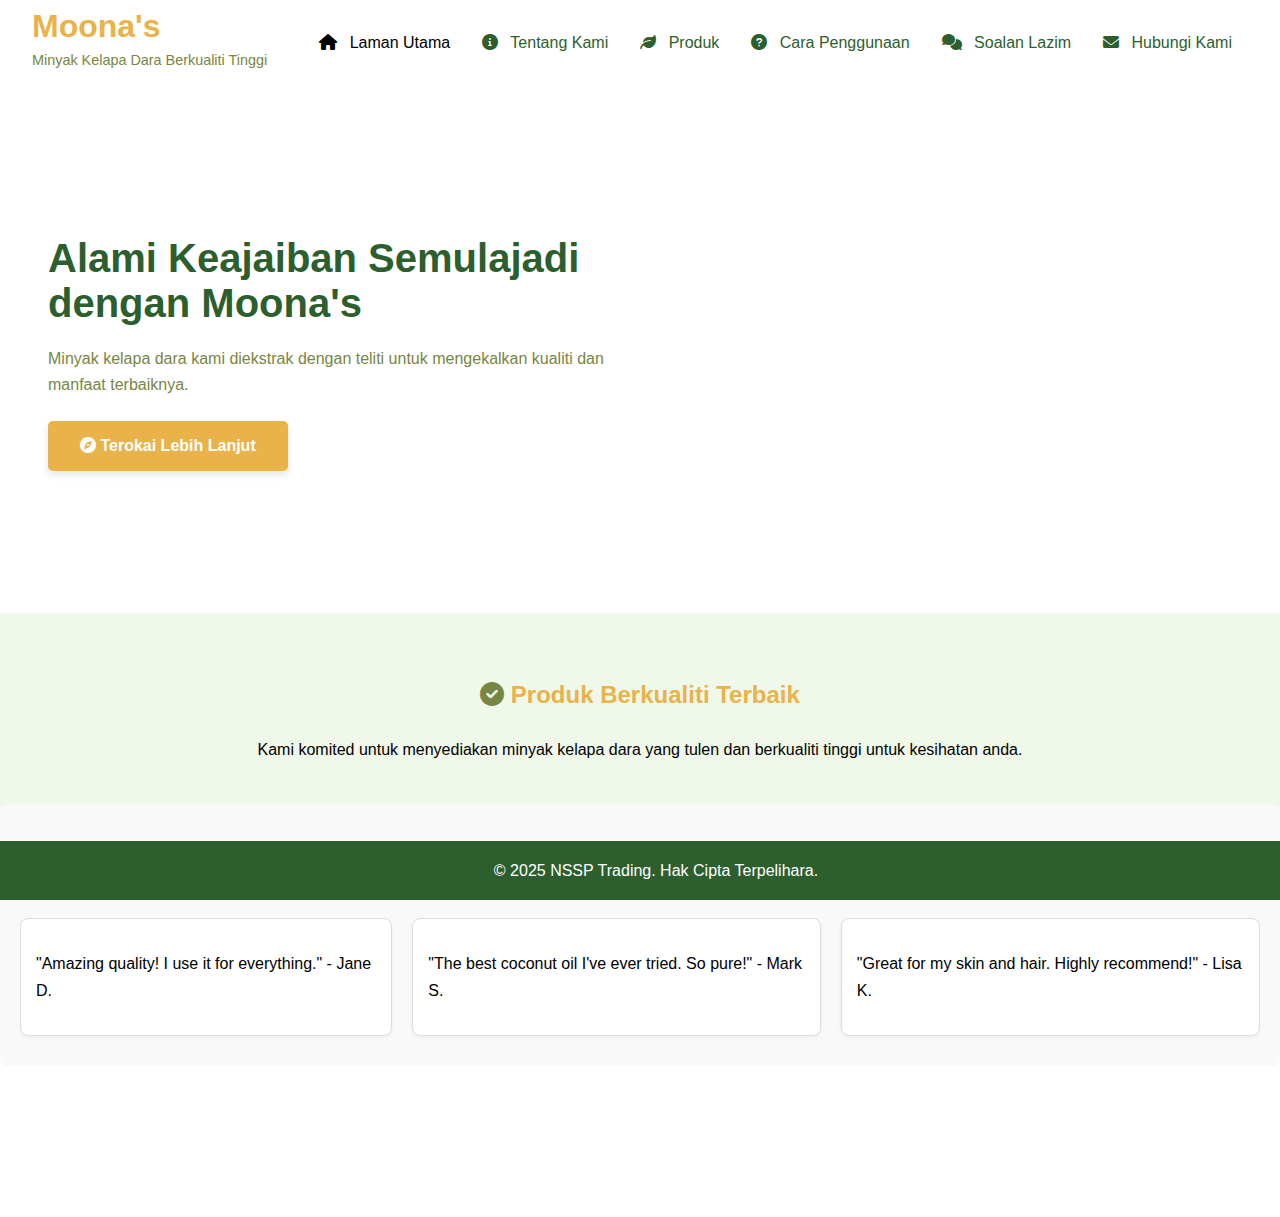
<file: index.html>
<!DOCTYPE html>
<html lang="ms">
<head>
    <meta charset="UTF-8">
    <meta name="viewport" content="width=device-width, initial-scale=1.0">
    <title>Moona's Minyak Kelapa Dara</title>
    <link rel="stylesheet" href="style.css">
    <link rel="stylesheet" href="https://cdnjs.cloudflare.com/ajax/libs/font-awesome/6.0.0/css/all.min.css">
</head>
<body>
    <header>
        <div class="logo">
            <h1>Moona's</h1>
            <p class="tagline">Minyak Kelapa Dara Berkualiti Tinggi</p>
        </div>

	<div class="hamburger">
                <div class="line"></div>
                <div class="line"></div>
                <div class="line"></div>
            </div>

        <nav class="main-nav">
            <ul>
                <li><a href="index.html" class="active"><i class="fas fa-home"></i> Laman Utama</a></li>
                <li><a href="tentang-kami.html"><i class="fas fa-info-circle"></i> Tentang Kami</a></li>
                <li><a href="produk.html"><i class="fas fa-leaf"></i> Produk</a></li>
                <li><a href="cara-penggunaan.html"><i class="fas fa-question-circle"></i> Cara Penggunaan</a></li>
		<li><a href="faqs.html"><i class="fa-solid fa-comments"></i> Soalan Lazim</a></li>
                <li><a href="hubungi-kami.html"><i class="fas fa-envelope"></i> Hubungi Kami</a></li>
            </ul>
        </nav>
    </header>

    <main class="hero">
        <section class="hero-content">
            <h1>Alami Keajaiban Semulajadi dengan Moona's</h1>
            <p class="description">Minyak kelapa dara kami diekstrak dengan teliti untuk mengekalkan kualiti dan manfaat terbaiknya.</p>
	
            <a href="produk.html" target="_blank" class="cta-button">
                <i class="fas fa-compass"></i> Terokai Lebih Lanjut</a>
        </section>

        <div class="hero-video">
        <iframe src="https://www.canva.com/design/DAGmRbicNks/-Z9rri15BZywzVUgdfknwg/watch?embed" width="253" height="450" frameborder="0"
    allowfullscreen allow="autoplay"></iframe>
     </div>
   <div>
</main>

    <section class="quality">
        <h2><i class="fas fa-check-circle" style="color: #788643;"></i> Produk Berkualiti Terbaik</h2>
        <p>Kami komited untuk menyediakan minyak kelapa dara yang tulen dan berkualiti tinggi untuk kesihatan anda.</p>
    </section>

    <section id="testimonials-home">
        <h2>Apa Kata Pengguna Kami</h2>
        <div class="testimonial-carousel">
            <div class="testimonial">
                <p>"Amazing quality! I use it for everything." - Jane D.</p>
            </div>
            <div class="testimonial">
                <p>"The best coconut oil I've ever tried. So pure!" - Mark S.</p>
            </div>
            <div class="testimonial">
                <p>"Great for my skin and hair. Highly recommend!" - Lisa K.</p>
            </div>
        
    </section>

<a href="#" class="back-to-top"><i class="fas fa-arrow-up"></i></a>

    <footer>
        <p>&copy; 2025 NSSP Trading. Hak Cipta Terpelihara.</p>
    </footer>

<script src="script.js"></script>
</body>
</html>
</file>
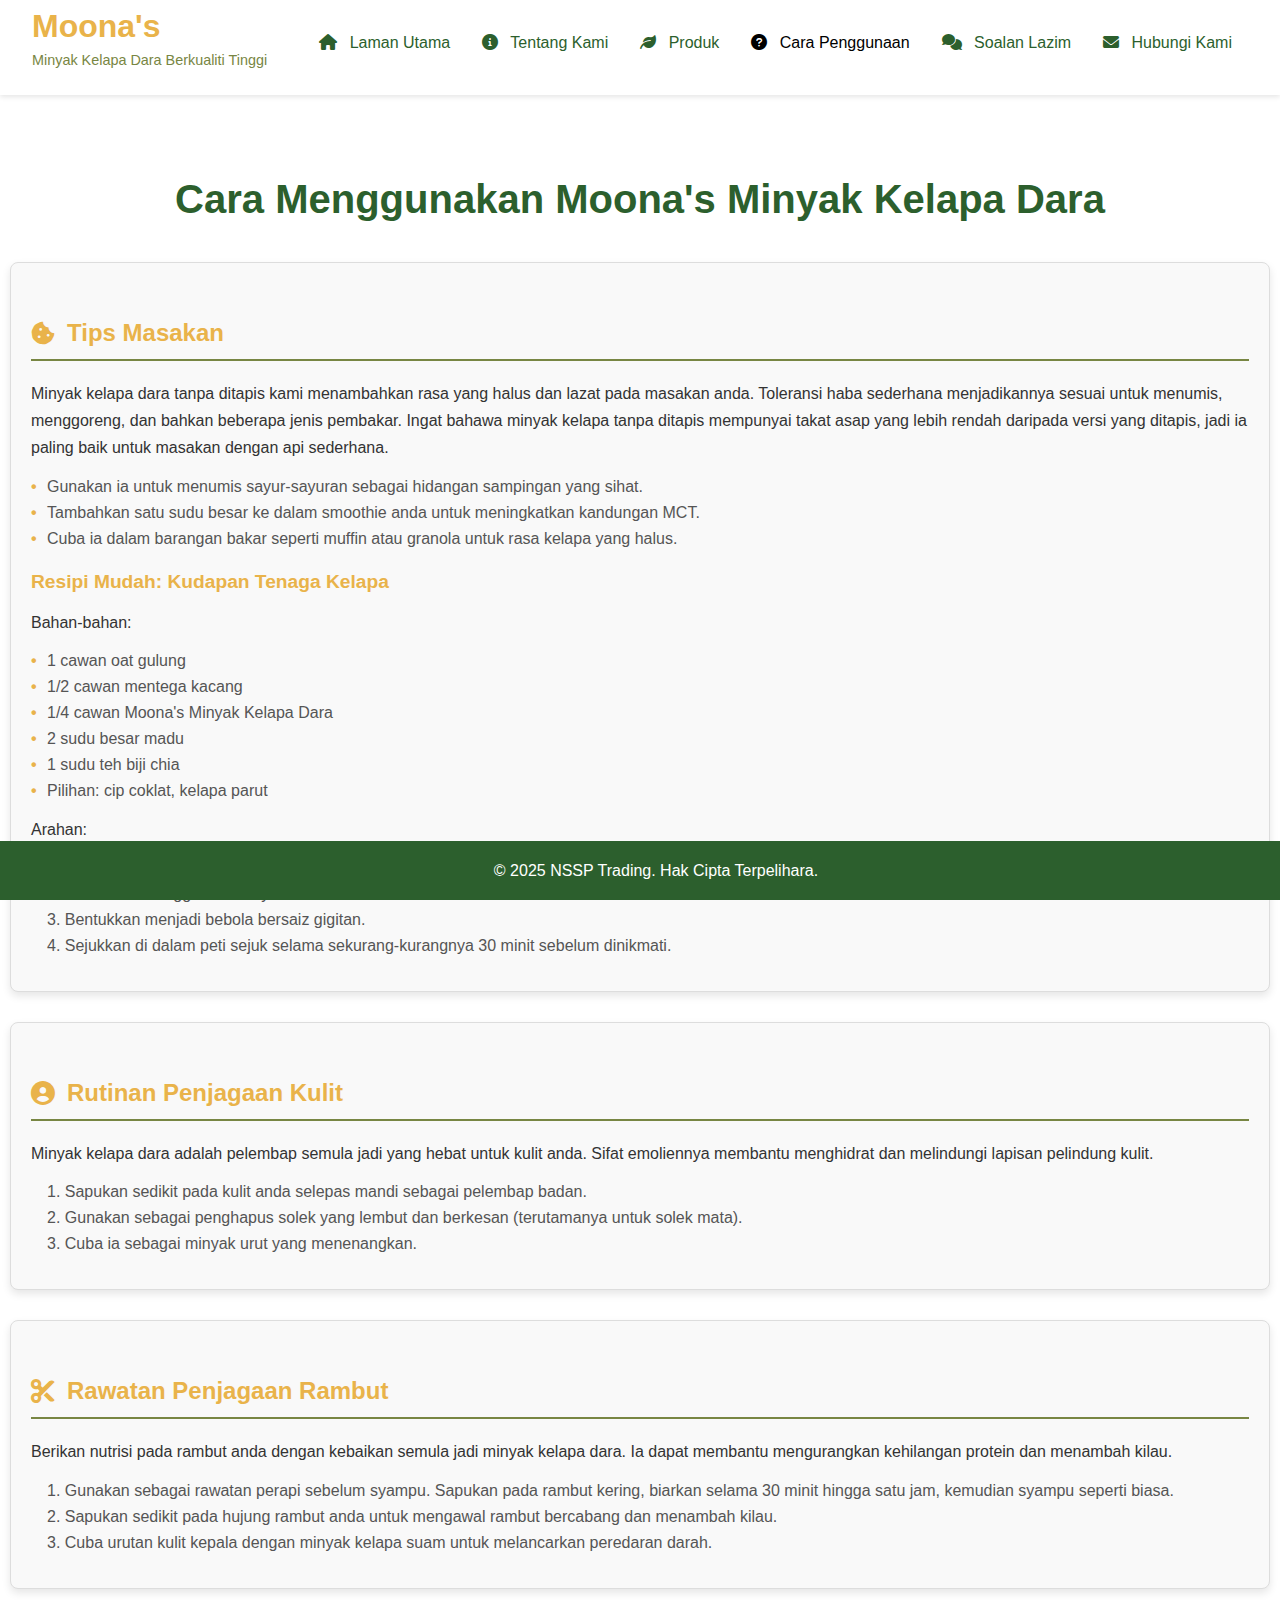
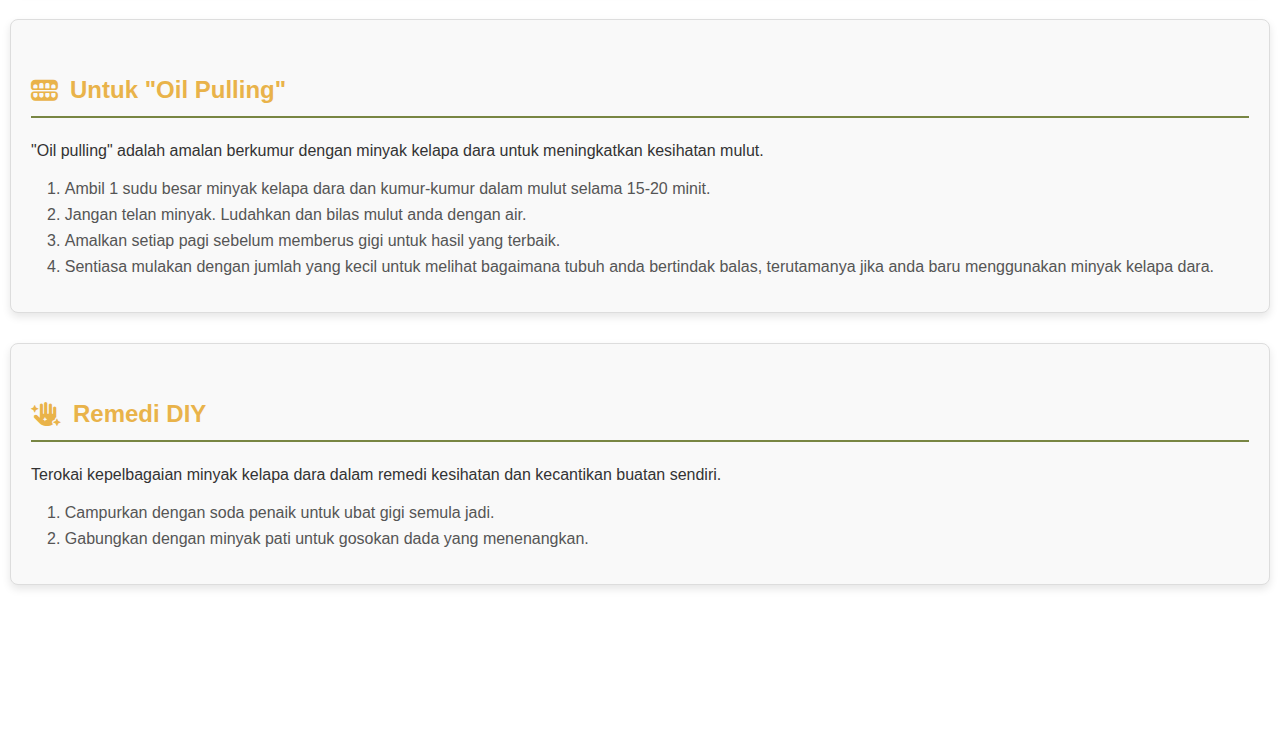
<file: cara-penggunaan.html>
<!DOCTYPE html>
<html lang="ms">
<head>
    <meta charset="UTF-8">
    <meta name="viewport" content="width=device-width, initial-scale=1.0">
    <title>Cara Penggunaan - Moona's Minyak Kelapa Dara</title>
    <link rel="stylesheet" href="style.css">
    <link rel="stylesheet" href="https://cdnjs.cloudflare.com/ajax/libs/font-awesome/6.0.0/css/all.min.css">
</head>
<body>
    <header>
        <div class="logo">
            <h1>Moona's</h1>
            <p class="tagline">Minyak Kelapa Dara Berkualiti Tinggi</p>
        </div>

	<div class="hamburger">
                <div class="line"></div>
                <div class="line"></div>
                <div class="line"></div>
            </div>

        <nav class="main-nav">
            <ul>
                <li><a href="index.html"><i class="fas fa-home"></i> Laman Utama</a></li>
                <li><a href="tentang-kami.html"><i class="fas fa-info-circle"></i> Tentang Kami</a></li>
                <li><a href="produk.html"><i class="fas fa-leaf"></i> Produk</a></li>
                <li><a href="cara-penggunaan.html" class="active"><i class="fas fa-question-circle"></i> Cara Penggunaan</a></li>
		<li><a href="faqs.html"><i class="fa-solid fa-comments"></i> Soalan Lazim</a></li>
                <li><a href="hubungi-kami.html"><i class="fas fa-envelope"></i> Hubungi Kami</a></li>
            </ul>
        </nav>
    </header>

    <main class="content-page usage">
        <section class="usage-id">
	    <h1>Cara Menggunakan Moona's Minyak Kelapa Dara</h1>      
	<div class="usage-section">
	
        <h2><i class="fas fa-cookie-bite"></i> Tips Masakan</h2>
        <p>Minyak kelapa dara tanpa ditapis kami menambahkan rasa yang halus dan lazat pada masakan anda. Toleransi haba sederhana menjadikannya sesuai untuk menumis, menggoreng, dan bahkan beberapa jenis pembakar. Ingat bahawa minyak kelapa tanpa ditapis mempunyai takat asap yang lebih rendah daripada versi yang ditapis, jadi ia paling baik untuk masakan dengan api sederhana.</p>
        <ul>
            <li>Gunakan ia untuk menumis sayur-sayuran sebagai hidangan sampingan yang sihat.</li>
            <li>Tambahkan satu sudu besar ke dalam smoothie anda untuk meningkatkan kandungan MCT.</li>
            <li>Cuba ia dalam barangan bakar seperti muffin atau granola untuk rasa kelapa yang halus.</li>
        </ul>

        <h3>Resipi Mudah: Kudapan Tenaga Kelapa</h3>
        <p>Bahan-bahan:</p>
        <ul>
            <li>1 cawan oat gulung</li>
            <li>1/2 cawan mentega kacang</li>
            <li>1/4 cawan Moona's Minyak Kelapa Dara</li>
            <li>2 sudu besar madu</li>
            <li>1 sudu teh biji chia</li>
            <li>Pilihan: cip coklat, kelapa parut</li>
        </ul>
        <p>Arahan:</p>
        <ol>
            <li>Satukan semua bahan dalam mangkuk.</li>
            <li>Gaul rata sehingga semuanya sebati.</li>
            <li>Bentukkan menjadi bebola bersaiz gigitan.</li>
            <li>Sejukkan di dalam peti sejuk selama sekurang-kurangnya 30 minit sebelum dinikmati.</li>
        </ol>
    </div>

    <div class="usage-section">
        <h2><i class="fas fa-user-circle"></i> Rutinan Penjagaan Kulit</h2>
        <p>Minyak kelapa dara adalah pelembap semula jadi yang hebat untuk kulit anda. Sifat emoliennya membantu menghidrat dan melindungi lapisan pelindung kulit.</p>
        <ol>
            <li>Sapukan sedikit pada kulit anda selepas mandi sebagai pelembap badan.</li>
            <li>Gunakan sebagai penghapus solek yang lembut dan berkesan (terutamanya untuk solek mata).</li>
            <li>Cuba ia sebagai minyak urut yang menenangkan.</li>
        </ol>
    </div>

    <div class="usage-section">
        <h2><i class="fas fa-cut"></i> Rawatan Penjagaan Rambut</h2>
        <p>Berikan nutrisi pada rambut anda dengan kebaikan semula jadi minyak kelapa dara. Ia dapat membantu mengurangkan kehilangan protein dan menambah kilau.</p>
        <ol>
            <li> Gunakan sebagai rawatan perapi sebelum syampu. Sapukan pada rambut kering, biarkan selama 30 minit hingga satu jam, kemudian syampu seperti biasa.</li>
            <li> Sapukan sedikit pada hujung rambut anda untuk mengawal rambut bercabang dan menambah kilau.</li>
            <li> Cuba urutan kulit kepala dengan minyak kelapa suam untuk melancarkan peredaran darah.</li>
        </ol>
    </div>

    <div class="usage-section">
        <h2><i class="fas fa-teeth-open"></i> Untuk "Oil Pulling"</h2>
        <p>"Oil pulling" adalah amalan berkumur dengan minyak kelapa dara untuk meningkatkan kesihatan mulut.</p>
        <ol>
            <li> Ambil 1 sudu besar minyak kelapa dara dan kumur-kumur dalam mulut selama 15-20 minit. </li>
            <li> Jangan telan minyak. Ludahkan dan bilas mulut anda dengan air.</li>
	<li> Amalkan setiap pagi sebelum memberus gigi untuk hasil yang terbaik.</li>
	<li> Sentiasa mulakan dengan jumlah yang kecil untuk melihat bagaimana tubuh anda bertindak balas, terutamanya jika anda baru menggunakan minyak kelapa dara.</li>
        </ol>
    </div>

<div class="usage-section">
        <h2><i class="fas fa-hand-sparkles"></i> Remedi DIY</h2>
        <p>Terokai kepelbagaian minyak kelapa dara dalam remedi kesihatan dan kecantikan buatan sendiri.</p>
        <ol>
            <li> Campurkan dengan soda penaik untuk ubat gigi semula jadi. </li>
            <li> Gabungkan dengan minyak pati untuk gosokan dada yang menenangkan.</li>
        </ol>
    </div>

        </section>
    </main>

<div class="social-sidebar">
        <a href="https://www.facebook.com/share/1BsTptyRfa/" target="_blank" class="social-icon facebook"><i class="fab fa-facebook-f"></i></a>
        <a href="https://www.tiktok.com/@nssp.trading?_t=ZS-8vpQiV3mRr2&_r=1" target="_blank" class="social-icon tiktok"><i class="fab fa-tiktok"></i></a>
        </div>

<a href="#" class="back-to-top"><i class="fas fa-arrow-up"></i></a>

    <footer>
        <p>&copy; 2025 NSSP Trading. Hak Cipta Terpelihara.</p>
    </footer>

<script src="script.js"></script>
</body>
</html>
</file>
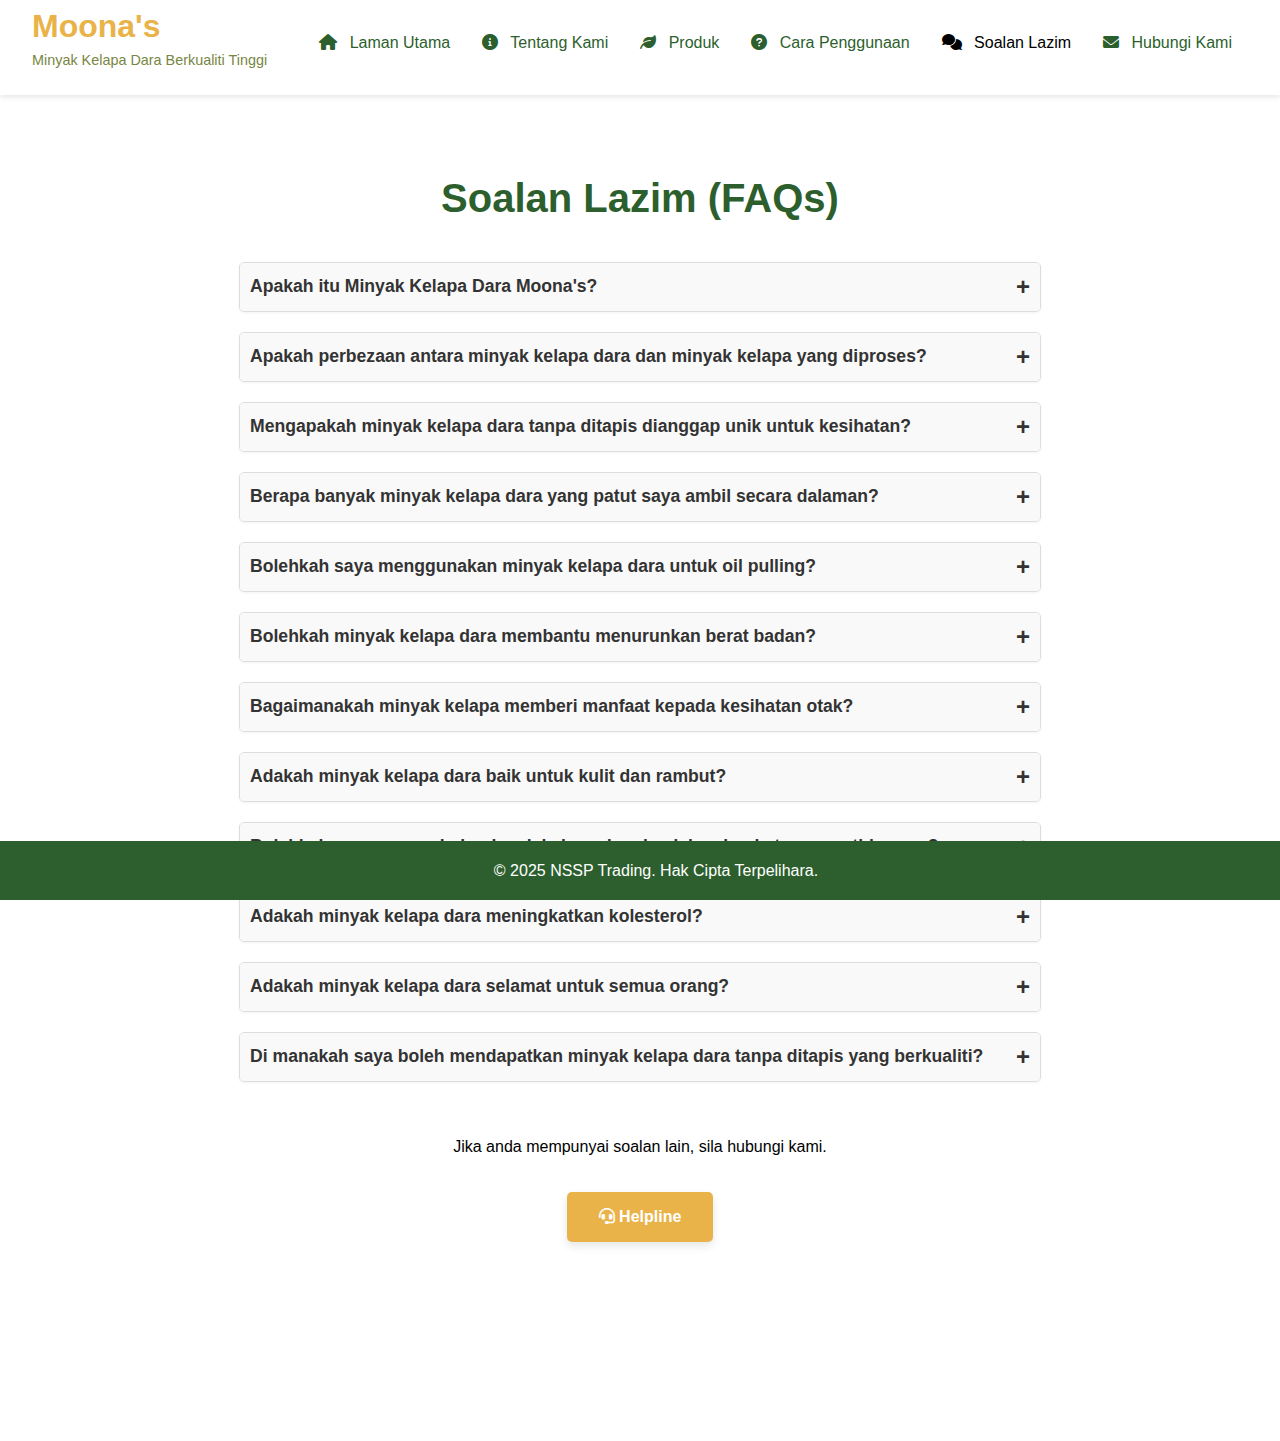
<file: faqs.html>
<!DOCTYPE html>
<html lang="ms">
<head>
    <meta charset="UTF-8">
    <meta name="viewport" content="width=device-width, initial-scale=1.0">
    <title>Soalan Lazim - Moona's Minyak Kelapa Dara</title>
    <link rel="stylesheet" href="style.css">
    <link rel="stylesheet" href="https://cdnjs.cloudflare.com/ajax/libs/font-awesome/6.0.0/css/all.min.css">
</head>
<body>
    <header>
        <div class="logo">
            <h1>Moona's</h1>
            <p class="tagline">Minyak Kelapa Dara Berkualiti Tinggi</p>
        </div>
	
	<div class="hamburger">
                <div class="line"></div>
                <div class="line"></div>
                <div class="line"></div>
            </div>

        <nav class="main-nav">
            <ul>
                <li><a href="index.html"><i class="fas fa-home"></i> Laman Utama</a></li>
                <li><a href="tentang-kami.html"><i class="fas fa-info-circle"></i> Tentang Kami</a></li>
                <li><a href="produk.html"><i class="fas fa-leaf"></i> Produk</a></li>
                <li><a href="cara-penggunaan.html"><i class="fas fa-question-circle"></i> Cara Penggunaan</a></li>
		<li><a href="faqs.html" class="active"><i class="fa-solid fa-comments"></i> Soalan Lazim</a></li>
                <li><a href="hubungi-kami.html"><i class="fas fa-envelope"></i> Hubungi Kami</a></li>
            </ul>
        </nav>
    </header>

    <main class="content-page faqs">
        <section class="faqs-section">
	<div class="faqs-page">
            <h1>Soalan Lazim (FAQs)</h1>
        </div>
            <div class="faq-item">
                <button class="faq-question">Apakah itu Minyak Kelapa Dara Moona's?</button>
                <div class="faq-answer">
                    <p>Minyak Kelapa Dara Moona's adalah minyak kelapa berkualiti tinggi yang diekstrak dari kelapa segar menggunakan kaedah yang teliti untuk mengekalkan manfaat semulajadinya.</p>
                </div>
            </div>

	<div class="faq-item">
            <button class="faq-question">Apakah perbezaan antara minyak kelapa dara dan minyak kelapa yang diproses?</button>
            <div class="faq-answer">
                <p>Minyak kelapa dara diekstrak daripada kelapa segar menggunakan kaedah pemprosesan minimum seperti tekanan sejuk atau kaedah basah, yang mengekalkan aroma semula jadi, rasa, nutrien, dan antioksidan nya. Minyak kelapa yang diproses pula melalui proses yang melibatkan haba, bahan kimia, dan pelunturan, yang menghilangkan beberapa sebatian bermanfaat dan menghasilkan rasa neutral serta takat asap yang lebih tinggi, biasanya digunakan untuk memasak.</p>
            </div>
        </div>

        <div class="faq-item">
            <button class="faq-question">Mengapakah minyak kelapa dara tanpa ditapis dianggap unik untuk kesihatan?</button>
            <div class="faq-answer">
                <p>Keunikannya terletak pada kepekatan tinggi trigliserida rantai sederhana (MCT), terutamanya asid laurik. MCT dimetabolismekan secara berbeza daripada kebanyakan lemak, ditukar dengan cepat menjadi tenaga dan keton. Asid laurik ditukar menjadi monolaurin, yang mempunyai sifat antimikroba yang kuat.</p>
            </div>
        </div>

        <div class="faq-item">
            <button class="faq-question">Berapa banyak minyak kelapa dara yang patut saya ambil secara dalaman?</button>
            <div class="faq-answer">
                <p>Cadangan umum untuk penggunaan dalaman sebagai suplemen adalah 1 hingga 3 sudu besar sehari, dibahagikan kepada beberapa hidangan. Untuk masalah kesihatan tertentu, sesetengah individu mungkin mengambil sehingga 4 hingga 6 sudu besar setiap hari, juga dibahagikan. Sebaiknya mulakan dengan jumlah yang lebih kecil dan tingkatkan secara beransur-ansur.</p>
            </div>
        </div>

        <div class="faq-item">
            <button class="faq-question">Bolehkah saya menggunakan minyak kelapa dara untuk oil pulling?</button>
            <div class="faq-answer">
                <p>Ya, minyak kelapa dara tanpa ditapis sangat disyorkan untuk oil pulling kerana sifat antimikrobialnya. Gunakan kira-kira satu sudu besar dan kumur selama 15-20 minit semasa perut kosong sebelum memberus gigi. Ingat untuk meludahkannya dan jangan menelannya.</p>
            </div>
        </div>

        <div class="faq-item">
            <button class="faq-question">Bolehkah minyak kelapa dara membantu menurunkan berat badan?</button>
            <div class="faq-answer">
                <p>Walaupun bukan penyelesaian ajaib, MCT dalam minyak kelapa dara dapat menyokong pengurusan berat badan dengan ditukar dengan cepat menjadi tenaga dan bukannya disimpan sebagai lemak, yang berpotensi meningkatkan metabolisme dan menambah rasa kenyang. Ia paling berkesan sebagai sebahagian daripada gaya hidup sihat.</p>
            </div>
        </div>

        <div class="faq-item">
            <button class="faq-question">Bagaimanakah minyak kelapa memberi manfaat kepada kesihatan otak?</button>
            <div class="faq-answer">
                <p>MCT dalam minyak kelapa ditukar menjadi keton, yang boleh berfungsi sebagai sumber bahan bakar alternatif untuk otak. Ini sangat relevan untuk keadaan di mana metabolisme glukosa dalam otak mungkin terganggu, seperti yang dibincangkan berkaitan dengan penurunan kognitif berkaitan usia dan gangguan neurodegeneratif.</p>
            </div>
        </div>

	<div class="faq-item">
            <button class="faq-question">Adakah minyak kelapa dara baik untuk kulit dan rambut?</button>
            <div class="faq-answer">
                <p>Ya, ia adalah pelembap semula jadi yang sangat baik yang menembusi kulit dan batang rambut, memberikan penghidratan, menguatkan lapisan pelindung kulit, mengurangkan kehilangan protein pada rambut, dan menawarkan manfaat antimikrobial untuk keadaan kulit dan kesihatan kulit kepala.</p>
            </div>
        </div>

        <div class="faq-item">
            <button class="faq-question">Bolehkah saya menambah minyak kelapa dara ke dalam kopi atau smoothie saya?</button>
            <div class="faq-answer">
                <p>Ya, menambahkannya ke dalam smoothie, kopi atau teh suam (tidak panas), dan sos atau perasa yang tidak dipanaskan adalah cara terbaik untuk mengambil minyak kelapa dara tanpa memasaknya dan mengekalkan sifat-sifat bermanfaatnya.</p>
            </div>
        </div>

        <div class="faq-item">
            <button class="faq-question">Adakah minyak kelapa dara meningkatkan kolesterol?</button>
            <div class="faq-answer">
                <p>Walaupun ia mungkin meningkatkan jumlah kolesterol, ini sering disebabkan oleh peningkatan kolesterol HDL yang bermanfaat. Ia tidak dipercayai menyumbang kepada perubahan LDL kolesterol yang tidak baik atau menggalakkan penyakit jantung seperti lemak lain.</p>
            </div>
        </div>

        <div class="faq-item">
            <button class="faq-question">Adakah minyak kelapa dara selamat untuk semua orang?</button>
            <div class="faq-answer">
                <p>Minyak kelapa dara tanpa ditapis umumnya selamat untuk kebanyakan orang. Walau bagaimanapun, individu dengan keadaan kesihatan atau alahan tertentu harus berunding dengan profesional penjagaan kesihatan sebelum memasukkannya ke dalam rutin mereka, terutamanya dalam jumlah yang lebih besar.</p>
            </div>
        </div>

        <div class="faq-item">
            <button class="faq-question">Di manakah saya boleh mendapatkan minyak kelapa dara tanpa ditapis yang berkualiti?</button>
            <div class="faq-answer">
                <p>Cari produk yang dilabelkan "tanpa ditapis" atau "dara" dan idealnya "tekanan sejuk."</p>
            </div>
        </div>

	<div class="faqs-page">
            <p>Jika anda mempunyai soalan lain, sila hubungi kami.</p>
		<div class="button-container">
		<a href="hubungi-kami.html" class="cta-button"><i class="fas fa-headset"></i> Helpline</a>
		
	</div>

        </section>
    </main>

<a href="#" class="back-to-top"><i class="fas fa-arrow-up"></i></a>

    <footer>
        <p>&copy; 2025 NSSP Trading. Hak Cipta Terpelihara.</p>
    </footer>

<script src="script.js"></script>
</body>
</html>
</file>
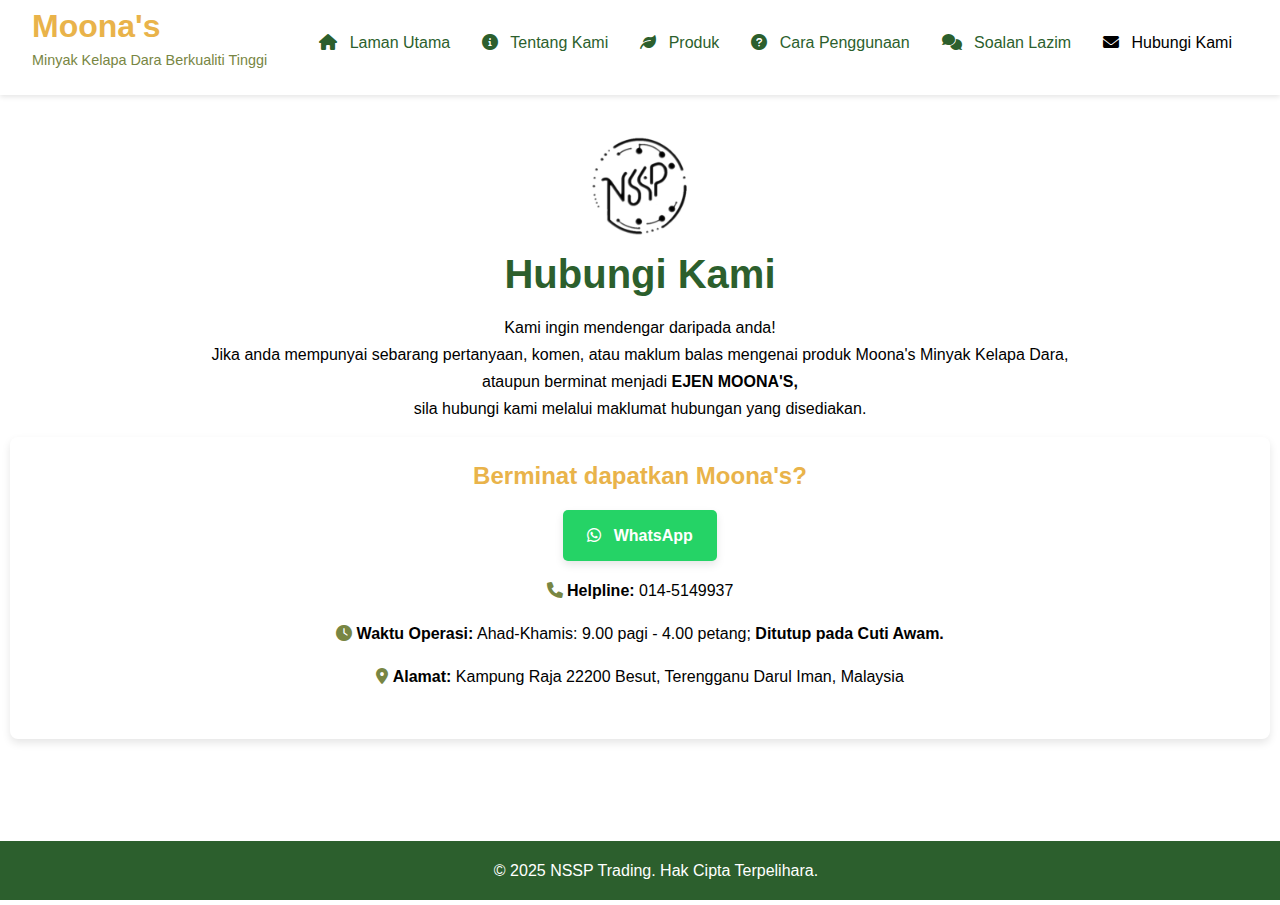
<file: hubungi-kami.html>
<!DOCTYPE html>
<html lang="ms">
<head>
    <meta charset="UTF-8">
    <meta name="viewport" content="width=device-width, initial-scale=1.0">
    <title>Hubungi Kami - Moona's Minyak Kelapa Dara</title>
    <link rel="stylesheet" href="style.css">
    <link rel="stylesheet" href="https://cdnjs.cloudflare.com/ajax/libs/font-awesome/6.0.0/css/all.min.css">
</head>
<body>
    <header>
        <div class="logo">
            <h1>Moona's</h1>
            <p class="tagline">Minyak Kelapa Dara Berkualiti Tinggi</p>
        </div>

	<div class="hamburger">
                <div class="line"></div>
                <div class="line"></div>
                <div class="line"></div>
            </div>

        <nav class="main-nav">
            <ul>
                <li><a href="index.html"><i class="fas fa-home"></i> Laman Utama</a></li>
                <li><a href="tentang-kami.html"><i class="fas fa-info-circle"></i> Tentang Kami</a></li>
                <li><a href="produk.html"><i class="fas fa-leaf"></i> Produk</a></li>
                <li><a href="cara-penggunaan.html"><i class="fas fa-question-circle"></i> Cara Penggunaan</a></li>
		<li><a href="faqs.html"><i class="fa-solid fa-comments"></i> Soalan Lazim</a></li>
                <li><a href="hubungi-kami.html" class="active"><i class="fas fa-envelope"></i> Hubungi Kami</a></li>
            </ul>
        </nav>
    </header>

    <main class="content-page contact">
        <section class="contact-section">
            <div class="contact-page">
<img src="logo-nssp.png" alt="Logo NSSP Trading" class="logo-nssp">
		<h1>Hubungi Kami</h1>
	   </div>
            <div class="contact-desc">
	    <p>Kami ingin mendengar daripada anda!</p>
<p> Jika anda mempunyai sebarang pertanyaan, komen, atau maklum balas mengenai produk Moona's Minyak Kelapa Dara,</p><p> ataupun berminat menjadi <b>EJEN MOONA'S,</b></p><p>sila hubungi kami melalui maklumat hubungan yang disediakan.</p>
	</div>
	</section>
            <section class="contact-info">
                <h3>Berminat dapatkan Moona's?</h3>

<div class="button-container">
	<a href="https://wa.link/ln4x9q" class="button primary"><i class="fab fa-whatsapp"></i> WhatsApp </a>
        </div>

         <p><i class="fas fa-phone" style="color: #788643;"></i><b> Helpline:</b> 014-5149937</p>
         <p><i class="fas fa-clock" style="color: #788643;"></i><b> Waktu Operasi:</b> Ahad-Khamis: 9.00 pagi - 4.00 petang;<b> Ditutup pada Cuti Awam.</b></p>
	 <p><i class="fas fa-map-marker-alt" style="color: #788643;"></i> <b>Alamat:</b> Kampung Raja 22200 Besut, Terengganu Darul Iman, Malaysia</p>
                
            </section>
        </section>
      </main>

    <footer>
        <p>&copy; 2025 NSSP Trading. Hak Cipta Terpelihara.</p>
    </footer>

<script src="script.js"></script>
</body>
</html>
</file>
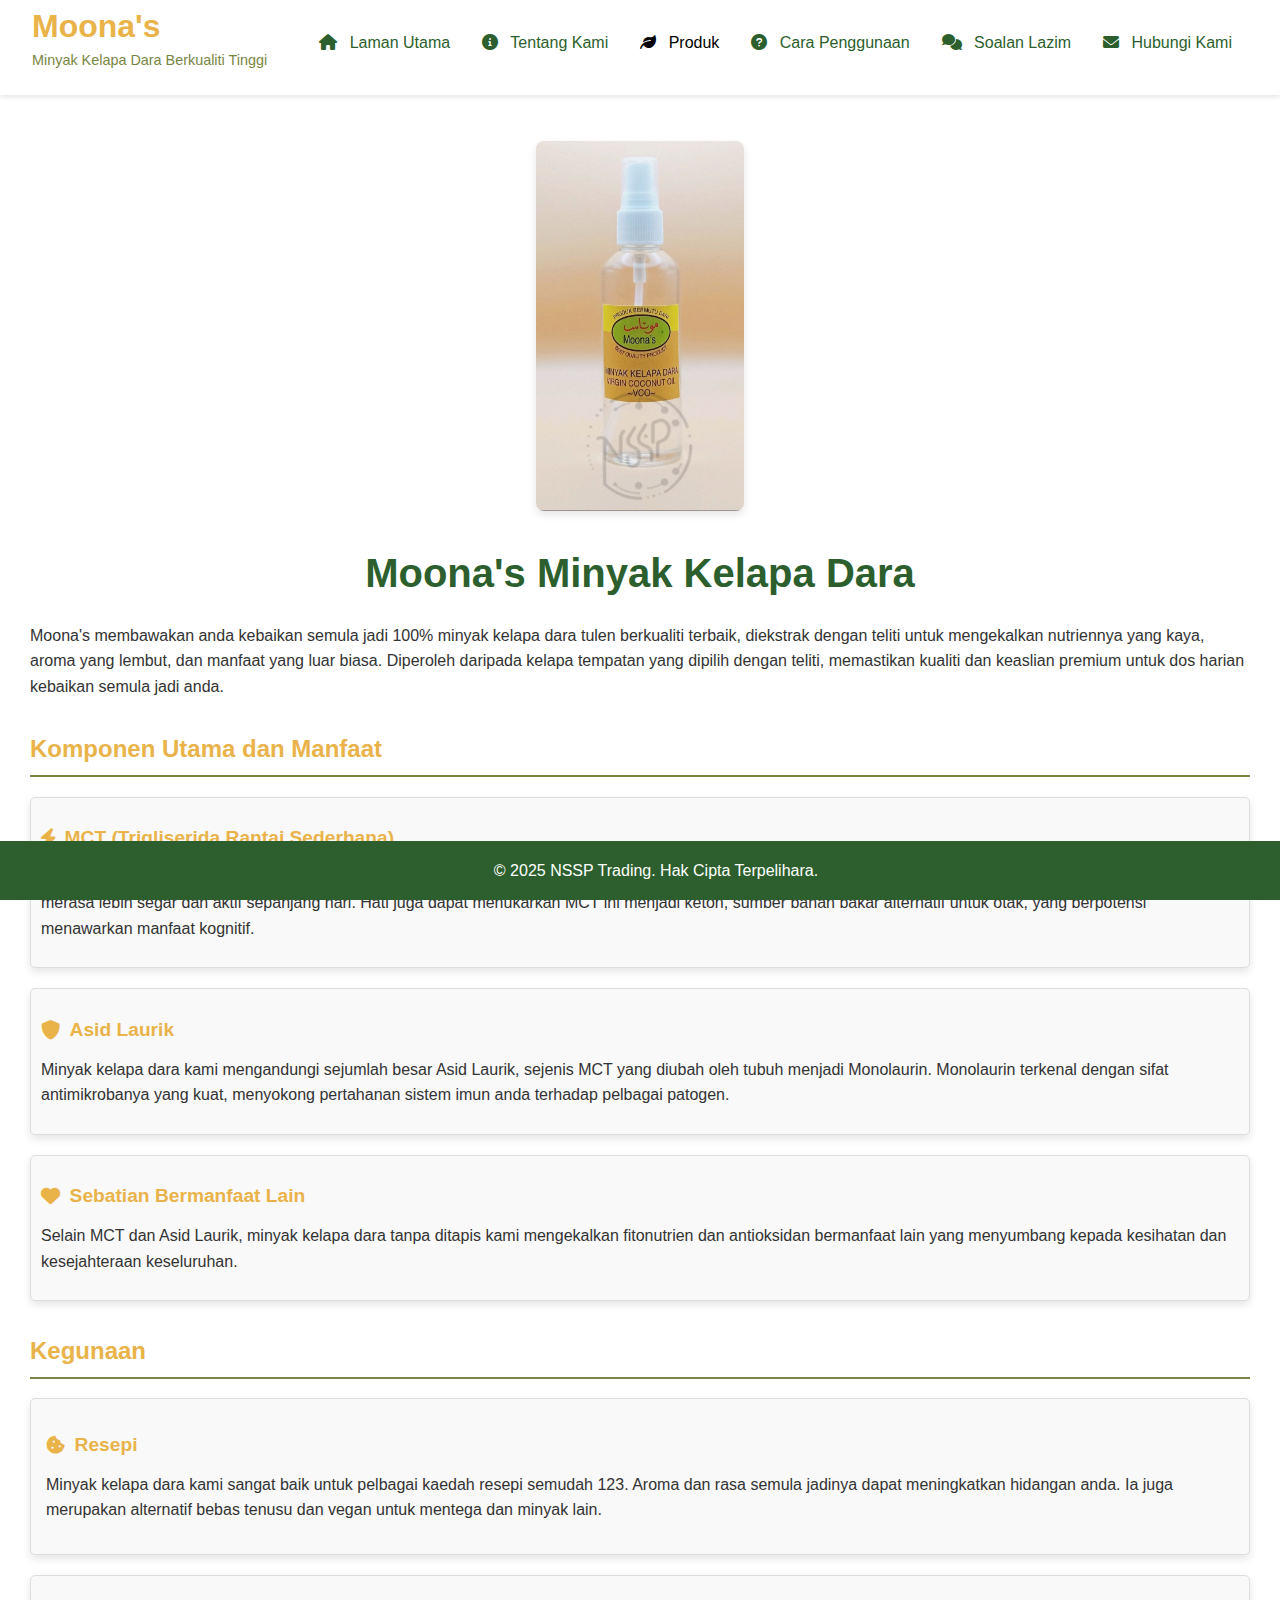
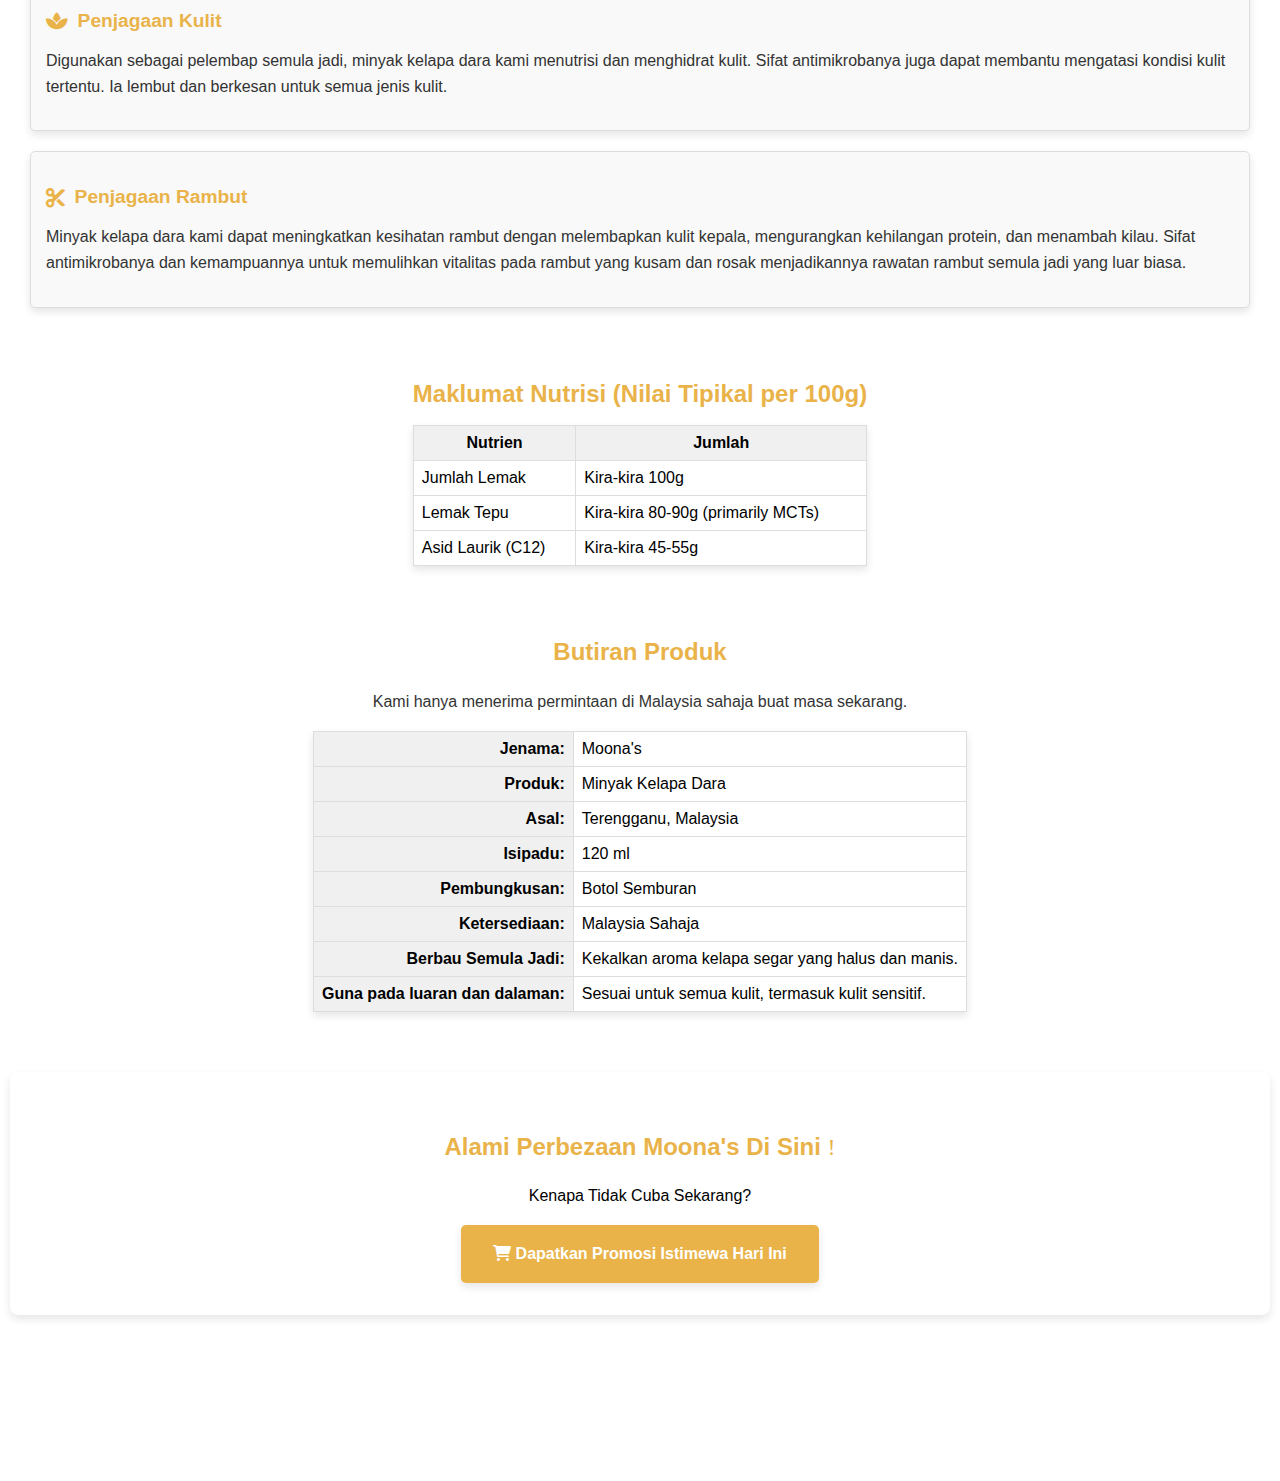
<file: produk.html>
<!DOCTYPE html>
<html lang="ms">
<head>
    <meta charset="UTF-8">
    <meta name="viewport" content="width=device-width, initial-scale=1.0">
    <title>Produk - Moona's Minyak Kelapa Dara</title>
    <link rel="stylesheet" href="style.css">
    <link rel="stylesheet" href="https://cdnjs.cloudflare.com/ajax/libs/font-awesome/6.0.0/css/all.min.css">
</head>
<body>
    <header>
        <div class="logo">
            <h1>Moona's</h1>
            <p class="tagline">Minyak Kelapa Dara Berkualiti Tinggi</p>
        </div>

	<div class="hamburger">
                <div class="line"></div>
                <div class="line"></div>
                <div class="line"></div>
            </div>

        <nav class="main-nav">
            <ul>
                <li><a href="index.html"><i class="fas fa-home"></i> Laman Utama</a></li>
                <li><a href="tentang-kami.html"><i class="fas fa-info-circle"></i> Tentang Kami</a></li>
                <li><a href="produk.html" class="active"><i class="fas fa-leaf"></i> Produk</a></li>
                <li><a href="cara-penggunaan.html"><i class="fas fa-question-circle"></i> Cara Penggunaan</a></li>
		<li><a href="faqs.html"><i class="fa-solid fa-comments"></i> Soalan Lazim</a></li>
                <li><a href="hubungi-kami.html"><i class="fas fa-envelope"></i> Hubungi Kami</a></li>
            </ul>
        </nav>
    </header>

    <main class="content-page benefits">
        <section class="benefits-section">
	<img src="moonas-vco.jpg" alt="Moona's Virgin Coconut Oil" class="hero-image">
            <h1>Moona's Minyak Kelapa Dara</h1>
            <div>
            <p>
                Moona's membawakan anda kebaikan semula jadi 100% minyak kelapa dara tulen berkualiti
                terbaik, diekstrak dengan teliti untuk mengekalkan nutriennya yang kaya, aroma yang
                lembut, dan manfaat yang luar biasa. Diperoleh daripada kelapa tempatan yang dipilih
                dengan teliti, memastikan kualiti dan keaslian premium untuk dos harian kebaikan
                semula jadi anda.
            </p>
        </div>
        <div>
            <h2 id="key-components">Komponen Utama dan Manfaat</h2>
            <div class="component">
                <h3 id="mcts"><i class="fas fa-bolt"></i>MCT (Trigliserida Rantai Sederhana)</h3>
                <p>
                    Minyak kami kaya dengan MCT, yang mudah dicerna dan cepat ditukarkan menjadi
                    tenaga oleh tubuh. Peningkatan tenaga semula jadi ini dapat membantu anda merasa
                    lebih segar dan aktif sepanjang hari. Hati juga dapat menukarkan MCT ini menjadi
                    keton, sumber bahan bakar alternatif untuk otak, yang berpotensi menawarkan
                    manfaat kognitif.
                </p>
            </div>

            <div class="component">
                <h3 id="lauric-acid"><i class="fas fa-shield-alt"></i> Asid Laurik</h3>
                <p>
                    Minyak kelapa dara kami mengandungi sejumlah besar Asid Laurik, sejenis MCT
                    yang diubah oleh tubuh menjadi Monolaurin. Monolaurin terkenal dengan sifat
                    antimikrobanya yang kuat, menyokong pertahanan sistem imun anda terhadap
                    pelbagai patogen.
                </p>
            </div>

            <div class="component">
                <h3><i class="fas fa-heart"></i> Sebatian Bermanfaat Lain</h3>
                <p>
                    Selain MCT dan Asid Laurik, minyak kelapa dara tanpa ditapis kami mengekalkan
                    fitonutrien dan antioksidan bermanfaat lain yang menyumbang kepada kesihatan
                    dan kesejahteraan keseluruhan.
                </p>
            </div>
        </div>

        <div class="product-uses">
            <h2>Kegunaan</h2>
            <div class="use-case">
                <h3><i class="fas fa-cookie-bite"></i> Resepi</h3>
                <p>
                    Minyak kelapa dara kami sangat baik untuk pelbagai kaedah resepi semudah 123.
                    Aroma dan rasa semula jadinya dapat meningkatkan hidangan anda. Ia juga
                    merupakan alternatif bebas tenusu dan vegan untuk mentega dan minyak lain.
                </p>
            </div>

            <div class="use-case">
                <h3 id="skincare"><i class="fas fa-spa"></i> Penjagaan Kulit</h3>
                <p>
                    Digunakan sebagai pelembap semula jadi, minyak kelapa dara kami menutrisi dan
                    menghidrat kulit. Sifat antimikrobanya juga dapat membantu mengatasi kondisi
                    kulit tertentu. Ia lembut dan berkesan untuk semua jenis kulit.
                </p>
            </div>

            <div class="use-case">
                <h3><i class="fas fa-scissors"></i>Penjagaan Rambut</h3>
                <p>
                    Minyak kelapa dara kami dapat meningkatkan kesihatan rambut dengan melembapkan
                    kulit kepala, mengurangkan kehilangan protein, dan menambah kilau. Sifat
                    antimikrobanya dan kemampuannya untuk memulihkan vitalitas pada rambut yang
                    kusam dan rosak menjadikannya rawatan rambut semula jadi yang luar biasa.
                </p>
            </div>
        </div>

        <div class="nutritional-info">
            <h2>Maklumat Nutrisi (Nilai Tipikal per 100g)</h2>
            <table>
                <tr>
                    <th>Nutrien</th>
                    <th>Jumlah</th>
                </tr>
                <tr>
                    <td>Jumlah Lemak</td>
                    <td>Kira-kira 100g</td>
                </tr>
                <tr>
                    <td>Lemak Tepu</td>
                    <td>Kira-kira 80-90g (primarily MCTs)</td>
                </tr>
                <tr>
                    <td>Asid Laurik (C12)</td>
                    <td>Kira-kira 45-55g</td>
                </tr>
            </table>
        </div>

        <div class="packaging-options">
            <h2>Butiran Produk</h2>
            <p>Kami hanya menerima permintaan di Malaysia sahaja buat masa sekarang.</p>

<table>
                <tr>
                    <th>Jenama:</th>
                    <td>Moona's</td>
                </tr>
                <tr>
                    <th>Produk:</th>
                    <td>Minyak Kelapa Dara</td>
                </tr>
                <tr>
                    <th>Asal:</th>
                    <td>Terengganu, Malaysia</td>
                </tr>
                <tr>
                    <th>Isipadu:</th>
                    <td>120 ml</td>
                </tr>
		<tr>
                    <th>Pembungkusan:</th>
                    <td>Botol Semburan</td>
                </tr>
		<tr>
                    <th>Ketersediaan:</th>
                    <td>Malaysia Sahaja</td>
                </tr>
		<tr>
                    <th>Berbau Semula Jadi:</th>
                    <td>Kekalkan aroma kelapa segar yang halus dan manis.</td>
                </tr>
		<tr>
                    <th>Guna pada luaran dan dalaman:</th>
                    <td>Sesuai untuk semua kulit, termasuk kulit sensitif.</td>
                </tr>

            </table>
        </div>
    </section>

    <section id="order">
        <h3>Alami Perbezaan Moona's Di Sini <i class="fab fa-exclamation"></i></h3>
        <p>Kenapa Tidak Cuba Sekarang?</p>
        
	<div class="button-container">
	<a href="hubungi-kami.html" class="cta-button"><i class="fas fa-shopping-cart"></i> Dapatkan Promosi Istimewa Hari Ini</a>
        </div>
        </section>
    </main>

<div class="social-sidebar">
        <a href="https://www.facebook.com/share/1BsTptyRfa/" target="_blank" class="social-icon facebook"><i class="fab fa-facebook-f"></i></a>
        <a href="https://www.tiktok.com/@nssp.trading?_t=ZS-8vpQiV3mRr2&_r=1" target="_blank" class="social-icon tiktok"><i class="fab fa-tiktok"></i></a>
        </div>

<a href="#" class="back-to-top"><i class="fas fa-arrow-up"></i></a>

    <footer>
        <p>&copy; 2025 NSSP Trading. Hak Cipta Terpelihara.</p>
    </footer>

<script src="script.js"></script>
</body>
</html>
</file>
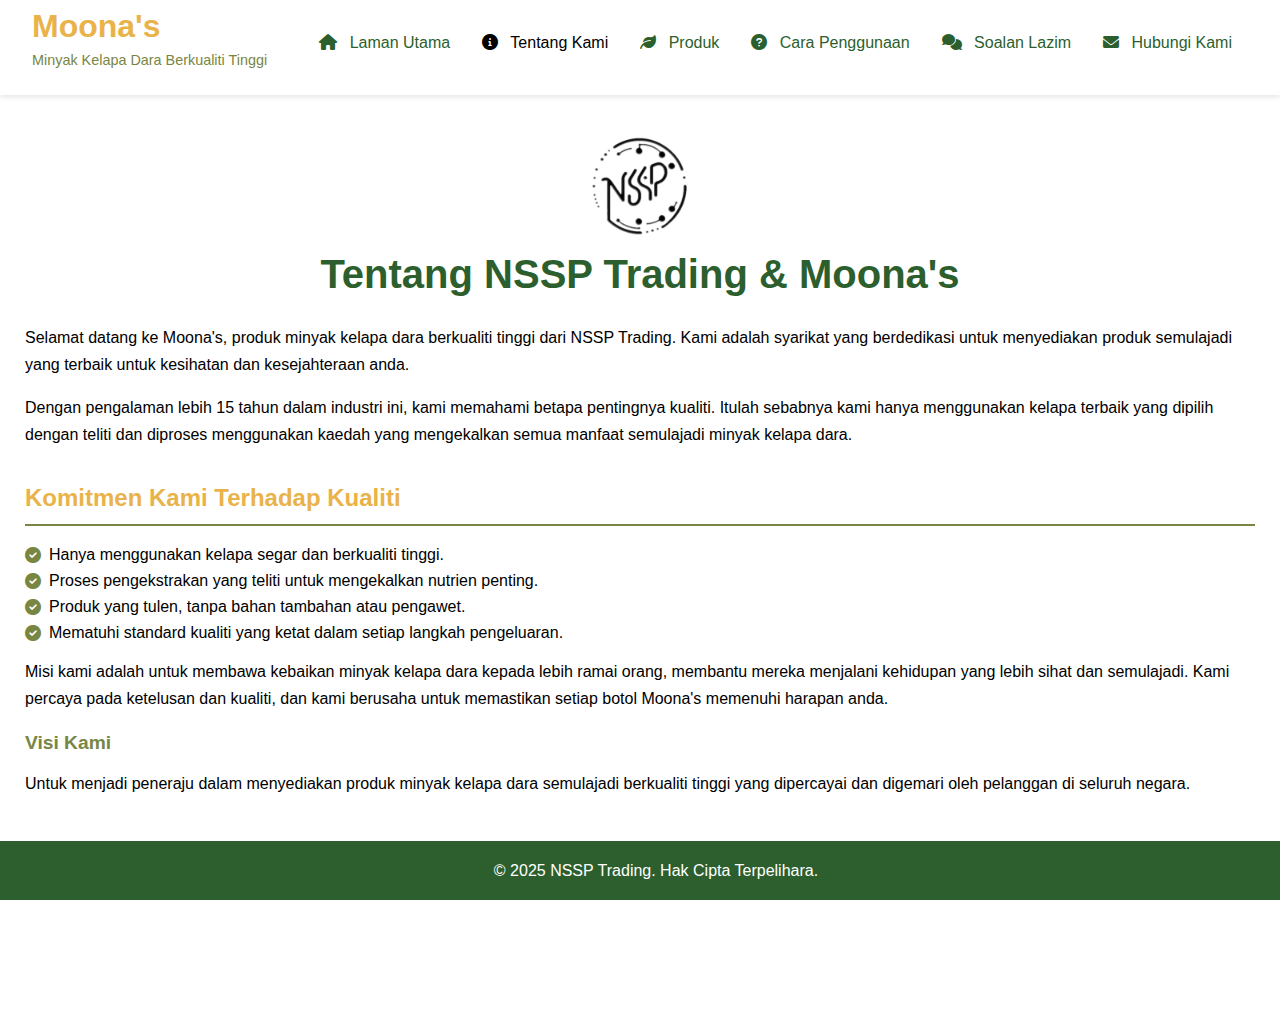
<file: tentang-kami.html>
<!DOCTYPE html>
<html lang="ms">
<head>
    <meta charset="UTF-8">
    <meta name="viewport" content="width=device-width, initial-scale=1.0">
    <title>Tentang Kami - Moona's Minyak Kelapa Dara</title>
    <link rel="stylesheet" href="style.css">
    <link rel="stylesheet" href="https://cdnjs.cloudflare.com/ajax/libs/font-awesome/6.0.0/css/all.min.css">
</head>
<body>
    <header>
        <div class="logo">
            <h1>Moona's</h1>
            <p class="tagline">Minyak Kelapa Dara Berkualiti Tinggi</p>
        </div>
        
	<div class="hamburger">
                <div class="line"></div>
                <div class="line"></div>
                <div class="line"></div>
            </div>

        <nav class="main-nav">
            <ul>
                <li><a href="index.html"><i class="fas fa-home"></i> Laman Utama</a></li>
                <li><a href="tentang-kami.html" class="active"><i class="fas fa-info-circle"></i> Tentang Kami</a></li>
                <li><a href="produk.html"><i class="fas fa-leaf"></i> Produk</a></li>
                <li><a href="cara-penggunaan.html"><i class="fas fa-question-circle"></i> Cara Penggunaan</a></li>
		<li><a href="faqs.html"><i class="fa-solid fa-comments"></i> Soalan Lazim</a></li>
                <li><a href="hubungi-kami.html"><i class="fas fa-envelope"></i> Hubungi Kami</a></li>
            </ul>
        </nav>
    </header>

    <main class="content-page">
        <section class="about-us">
	<div class="content-header">
<img src="logo-nssp.png" alt="Logo NSSP Trading" class="logo-nssp">
            <h1>Tentang NSSP Trading & Moona's</h1>
	</div>
            <p>Selamat datang ke Moona's, produk minyak kelapa dara berkualiti tinggi dari NSSP Trading. Kami adalah syarikat yang berdedikasi untuk menyediakan produk semulajadi yang terbaik untuk kesihatan dan kesejahteraan anda.</p>
            <p>Dengan pengalaman lebih 15 tahun dalam industri ini, kami memahami betapa pentingnya kualiti. Itulah sebabnya kami hanya menggunakan kelapa terbaik yang dipilih dengan teliti dan diproses menggunakan kaedah yang mengekalkan semua manfaat semulajadi minyak kelapa dara.</p>
            
            <h2>Komitmen Kami Terhadap Kualiti</h2>
            <ul>
                <li><i class="fas fa-check-circle" style="color: #788643;"></i> Hanya menggunakan kelapa segar dan berkualiti tinggi.</li>
                <li><i class="fas fa-check-circle" style="color: #788643;"></i> Proses pengekstrakan yang teliti untuk mengekalkan nutrien penting.</li>
                <li><i class="fas fa-check-circle" style="color: #788643;"></i> Produk yang tulen, tanpa bahan tambahan atau pengawet.</li>
                <li><i class="fas fa-check-circle" style="color: #788643;"></i> Mematuhi standard kualiti yang ketat dalam setiap langkah pengeluaran.</li>
            </ul>

            <p>Misi kami adalah untuk membawa kebaikan minyak kelapa dara kepada lebih ramai orang, membantu mereka menjalani kehidupan yang lebih sihat dan semulajadi. Kami percaya pada ketelusan dan kualiti, dan kami berusaha untuk memastikan setiap botol Moona's memenuhi harapan anda.</p>

            <h3>Visi Kami</h3>
            <p>Untuk menjadi peneraju dalam menyediakan produk minyak kelapa dara semulajadi berkualiti tinggi yang dipercayai dan digemari oleh pelanggan di seluruh negara.</p>
        </section>
    </main>

<div class="social-sidebar">
        <a href="https://www.facebook.com/share/1BsTptyRfa/" target="_blank" class="social-icon facebook"><i class="fab fa-facebook-f"></i></a>
        <a href="https://www.tiktok.com/@nssp.trading?_t=ZS-8vpQiV3mRr2&_r=1" target="_blank" class="social-icon tiktok"><i class="fab fa-tiktok"></i></a>
        </div>

<a href="#" class="back-to-top"><i class="fas fa-arrow-up"></i></a>

    <footer>
        <p>&copy; 2025 NSSP Trading. Hak Cipta Terpelihara.</p>
    </footer>

<script src="script.js"></script>
</body>
</html>
</file>
<file: style.css>
/*
 * Base Styles
 */
body {
    font-family: sans-serif;
    margin: 0;
    padding: 0;
    background-color: #ffffff;
    color: #000000;
    font-size: 16px; /* Base font size */
}

/*
 * Header and Navigation
 */
header {
    background-color: #FFFFFF; /* Latar belakang header */
    color: #2C5F2D; /* Warna teks header */
    padding: 0.5em 2em; /* This line controls the vertical padding (1em) horizontal padding to 2em*/
    display: flex;
    justify-content: space-between;
    align-items: center;
    box-shadow: 0 2px 5px rgba(0, 0, 0, 0.1);
}

.logo h1 {
    margin: 0;
    font-size: 2em;
    color: #E9B34A; /* Warna logo "Moona's" */
}

.logo .tagline {
    margin-top: 0.2em;
    font-size: 0.9em;
    color: #788643; /* Warna tagline */
}

/* Style for the hamburger menu */
.hamburger {
    display: none; /* Hidden by default on larger screens */
    cursor: pointer;
    width: 30px;
    height: 21px;
    position: absolute;
    top: 2em; /* Adjust as needed */
    right: 1.5em; /* Adjust as needed */
    z-index: 10; /* Ensure it's above other elements */
}

.hamburger .line {
    width: 100%;
    height: 4px;
    background-color: #2C5F2D; /* Hamburger color */
    margin: 4px 0;
    transition: 0.4s;
}

/* Styles for when the hamburger is active (menu is open) */
.hamburger.active .line:nth-child(1) {
    transform: rotate(-45deg) translate(-5px, 6px);
}

.hamburger.active .line:nth-child(2) {
    opacity: 0;
}

.hamburger.active .line:nth-child(3) {
    transform: rotate(45deg) translate(-5px, -6px);
}

/* Style for the main navigation (visible on larger screens) */
nav.main-nav {
    display: block; /* Visible by default on larger screens */
}

nav.main-nav ul {
    list-style: none;
    padding: 0;
    margin: 0;
    display: flex;
}

nav.main-nav ul li a {
    display: block;
    color: #2C5F2D; /* Warna pautan navigasi */
    text-decoration: none;
    padding: 0.5em 1em;
    border-radius: 5px;
    transition: background-color 0.3s ease, color 0.3s ease;
}

nav.main-nav ul li a:hover {
    background-color: #FFFFFF; /* Latar belakang pautan hover */
    color: #000000; /* Warna teks hover */
}

nav.main-nav ul li a.active {
    color: #000000; /* Warna teks pautan aktif */
}

/*
 * Main Content Styles
 */
main.content-page {
    padding: 10px;
    margin-top: 1em; /* Berikan sedikit ruang dari header */
    margin-bottom: 4em; /* Berikan ruang untuk footer tetap */
}

h1 {
    color: #2C5F2D; /* Standard Green color for all h1 */
    font-size: 2.5rem; /* Standard font size for all h1 */
    margin-top: 1em; /* Default margin-top for all h1 on content pages */
}

.about-us h1,
.benefits h1,
.usage h1,
.contact h1 {
    /* Inherits from the general h1 rule, can be overridden if needed */
    text-align:center;

}

/* Override margin-top for h1 in specific sections */

.faqs-page h1,
.contact-page h1 {
    margin-top: 0; /* Or any specific value you want for index, FAQs, and contact */
}

h2 {
    color: #E9B34A;/* Gold color */
    font-size: 1.5em;
    margin-top: 1.5em;
    border-bottom: 2px solid #788643; /* Muted Green */
    padding-bottom: 0.5em;
}

h3 {
    color: #788643;/*Light Green color*/
    font-size: 1.2em;
    margin-top: 1em;
    margin-bottom: 0.5em;
}

p {
    line-height: 1.7;
    margin-bottom: 1em;
    font-size: 1em; /* Consider setting a base p size */
}

ul {
    list-style: none;
    padding-left: 0;
    margin-bottom: 1em;
}

ul li {
    margin-bottom: 0.5em;
    display: flex;
    align-items: center;
}

ul li i {
    margin-right: 0.5em;
}

/*
 * Hero Section (Assuming only on index.html)
 */
main.hero {
    background-color: #FFFFFF;
    padding: 2em;
    display: flex;
    justify-content: center;
    align-items: center;
    gap: 2em;
}

.hero-content {
    flex: 1;
    padding: 1em;
    text-align: left; /* Default text alignment for hero content */
}

.hero-content h1 {
    margin-bottom: 0.5em;
    margin-top: 0; /* Reset margin-top for hero h1 */
}

.hero-content .description {
    color: #788643; /* Warna deskripsi */
    line-height: 1.6;
    margin-bottom: 1.5em;
}

.cta-button {
    display: inline-block;
    background-color: #E9B34A; /* Warna butang CTA */
    color: #FFFFFF; /* Warna teks butang CTA */
    padding: 1em 2em;
    text-decoration: none;
    border-radius: 5px;
    font-weight: bold;
    transition: background-color 0.3s ease;
}

.cta-button:hover {
    background-color: #2C5F2D;
}

.hero-image,
.hero-video {
    flex: 1;
    text-align: center;
}

.hero-image img,
.hero-video video {
    max-width: 100%;
    height: auto;
    border-radius: 5px;
    box-shadow: 0 4px 8px rgba(0, 0, 0, 0.1);
}

/*
 * Quality Section
 */
.quality {
    background-color: #F0F8EA; /* Latar belakang bahagian kualiti */
    box-shadow: 0 4px 8px rgba(0, 0, 0, 0.1);
    padding: 2em;
    text-align: center;
    color: #2C5F2D;
}

.quality h2 {
    margin-bottom: 0.3em;
    border-bottom: none;
}

.quality p {
    color: #000000;
    opacity: 1;
    display: block;
    visibility: visible;
    line-height: 1.6em;
    margin-bottom: 0.6em;
}

/*
 * Testimonials Section
 */
#testimonials-home {
    background-color: #f9f9f9;
    color: #2C5F2D; /* Warna teks h2 */
    padding: 20px;
    border-radius: 8px;
    margin-bottom: 5.7em;
    text-align: center;
}

#testimonials-home h2 {
    margin-top: 1em; /* Override general h2 margin if needed */
    border-bottom: none;
}

#testimonials-home p {
    /* Inherits general p styles */
}

.testimonial-carousel {
    display: flex;
    overflow-x: auto;
    gap: 20px;
    padding: 10px 0;
}

.testimonial {
    background-color: #fff;
    color: #000000;
    border: 1px solid #ddd;
    padding: 15px;
    border-radius: 8px;
    min-width: 300px;
    box-shadow: 0 2px 4px rgba(0, 0, 0, 0.05);
    text-align: left; /* Align text within testimonials */
}

/*
 * Page Section (General styles for content pages)
 */
.about-us,
.benefits-section,
.usage-section,
.faqs-page,
.contact-page {
    flex: 1 1 300px; /* Distribute space evenly, min width 300px */
    padding: 15px;
    background-color: #ffffff; /*background content*/
    border-radius: 8px;
    margin-bottom: 50px;
}

/*
 * Tentang Kami, Hubungi Kami Page Specific Styles
 */
.logo-nssp {
    display: flex; /* Enable flexbox for centering */
    justify-content: center; /* Center horizontally */
    align-items: center; /* Center vertically (if needed within a container) */
    height: 100px; /* Set a fixed height for the container */
    margin-left: auto; /* Push to the right */
    margin-right: auto; /* Push to the left */
    margin-bottom: -1.5em;
    
}

.logo-nssp img {
    max-width: 100%; /* Ensure image doesn't exceed container width */
    max-height: 100%; /* Ensure image doesn't exceed container height */
    object-fit: contain; /* Preserve aspect ratio, fit within bounds */
}

/*
 * Produk Page Specific Styles
 */
.benefits-section {
    padding: 20px;
    margin-bottom: 30px;
}

.hero-image {
    display: flex; /* Enable flexbox for centering */
    justify-content: center; /* Center horizontally */
    align-items: center; /* Center vertically (if needed within a container) */
    height: 370px; /* Set a fixed height for the container */
    border-radius: 8px;
    margin-left: auto; /* Push to the right */
    margin-right: auto; /* Push to the left */
    box-shadow: 0 4px 8px rgba(0, 0, 0, 0.1);
}

.hero-image img {
    max-width: 100%; /* Ensure image doesn't exceed container width */
    max-height: 100%; /* Ensure image doesn't exceed container height */
    object-fit: contain; /* Preserve aspect ratio, fit within bounds */
}

.benefits-section h2 {
    
    margin-top: 1.5em;
    margin-bottom: 0.8em;
    text-align: left; /* Center the main headings */
}

.benefits-section p {
    line-height: 1.6;
    color: #333;
    text-align: left; /*Center the introductory paragraph */
}

.component {
    margin-bottom: 20px;
    padding: 10px;
    border: 1px solid #ddd;
    border-radius: 5px;
    background-color: #f9f9f9; /*small box*/
    box-shadow: 0 4px 8px rgba(0, 0, 0, 0.1);
}

.component h3 {
    color: #E9B34A;
    
    margin-top: 1em;
    display: flex; /* Align icon and text */
    align-items: center;
}

.component h3 i {
    margin-right: 0.5em; /* Space between icon and text */
}

.use-case {
    margin-bottom: 20px;
    padding: 15px;
    border: 1px solid #ddd;
    border-radius: 5px;
    background-color: #f9f9f9; /*small box*/
    box-shadow: 0 4px 8px rgba(0, 0, 0, 0.1);
}

.use-case h3 {
    margin-bottom: 0.5em;
    color: #E9B34A;
    margin-top: 1em;
    display: flex; /* Align icon and text */
    align-items: center;
}

.use-case h3 i {
    margin-right: 0.5em; /* Space between icon and text */
}

.product-uses h2 {
    text-align: left;
}

.nutritional-info,
.packaging-options {
    margin-left: auto; /* Push to the right */
    margin-right: auto; /* Push to the left */
    width: fit-content; /* Adjust width to content */
}

.nutritional-info h2,
.packaging-options h2 {
    text-align: center; /* Center the sub-headings */
    border-bottom: none;
    margin-top: 3em;
    margin-bottom: -0.2em;
}

.nutritional-info table,
.packaging-options table {
    width: 100%; /* Adjust table width */
    margin: 10px auto; /* Center the table */
    border-collapse: collapse;
    box-shadow: 0 4px 8px rgba(0, 0, 0, 0.1);
}

.nutritional-info th,
.nutritional-info td,
.packaging-options th,
.packaging-options td {
    border: 1px solid #ddd;
    padding: 8px;
    text-align: left;
}

.nutritional-info th{
    background-color: #f0f0f0;
    text-align: center;
}

.packaging-options th {
    background-color: #f0f0f0;
    text-align: right;
}

.packaging-options p {
    text-align: center;
}

#order {
    text-align: center;
    line-height: 1.6;
    border-radius: 8px;
    margin-top: 30px; /* Add some space above the order section */
    padding: 2em;
    box-shadow: 0 4px 8px rgba(0, 0, 0, 0.1);
    margin-bottom: 2em;
}

#order h3 {
    color: #E9B34A;/* Gold color */
    font-size: 1.5em;
}

.button-container {
    text-align: center;
    margin-top: 15px;
}

.cta-button {
    display: inline-block;
    background-color: #E9B34A;
    color: #FFFFFF;
    padding: 1em 2em;
    text-decoration: none;
    border-radius: 5px;
    font-weight: bold;
    transition: background-color 0.3s ease;
    box-shadow: 0 4px 8px rgba(0, 0, 0, 0.1);
}

.cta-button:hover {
    background-color: #2C5F2D;
}

/*
 * Cara Guna Page Specific Styles
 */

.usage-id h1 {
    margin-top:1.4em;
    margin-bottom:1em;
}

.usage-section {
    padding: 20px;
    margin-bottom: 30px;
    border: 1px solid #ddd;
    border-radius: 8px;
    background-color: #f9f9f9; /*small box*/
    box-shadow: 0 4px 8px rgba(0, 0, 0, 0.1);
}

.usage-section h2 {
    color: #E9B34A; /* Gold color */
    display: flex;
    align-items: center;
    margin-bottom: 0.8em;
}

.usage-section h2 i {
    margin-right: 0.5em;
}

.usage-section h3 {
    color: #E9B34A; /* Gold color */
    margin-top: 1.2em;
    margin-bottom: 0.5em;
}

.usage-section p {
    line-height: 1.7;
    color: #333;
    margin-bottom: 1em;
}

.usage-section ul,
.usage-section ol {
    list-style-position: inside;
    margin-left: 0;
    padding-left: 1em;
    margin-bottom: 1em;
}

.usage-section li {
    margin-bottom: 0.5em;
    color: #555;
}

.usage-section ul li::before {
    content: "\2022"; /* Bullet point */
    color: #E9B34A;
    font-weight: bold;
    display: inline-block;
    width: 1em;
    margin-left: -1em;
}

/*
 * FAQs Section Specific Styles
 */
.faqs-page h1 {
    text-align: center;
    margin-top: 1em; /* Reset margin-top for FAQs page h1 */
    margin-bottom:-0.6em;
    
}

.faqs-page > p { /* Targets only the direct paragraph child of .faqs-page */
    text-align: center;
}

.faqs-page p {
    /* Inherits from the general p rule */
    text-align: center; /* Center the intro paragraph in FAQs */
    margin-bottom: 2em;
}

.faq-item {
    margin-bottom: 20px;
    border: 1px solid #ddd;
    border-radius: 5px;
    overflow: hidden; /* To contain the answer when toggled */
    max-width: 800px;
    margin: 0 auto 20px;
    background-color: #fff;
    box-shadow: 0 1px 3px rgba(0, 0, 0, 0.05);
}

.faq-question {
    background-color: #f9f9f9;
    color: #333;
    padding: 10px;
    width: 100%;
    text-align: left;
    border: none;
    cursor: pointer;
    font-weight: bold;
    display: flex;
    justify-content: space-between;
    align-items: center;
    font-size: 1.1em; /* Adjust the font size here */
}

.faq-question::after {
    content: '+';
    font-size: 1.5rem;
}

.faq-question.open::after {
    content: '-';
}

.faq-question:hover {
    background-color: #eee;
}

.faq-answer {
    padding: 8px;
    background-color: #fff;
    display: none; /* Initially hide the answers */
    line-height: 1.5;
}

.faq-answer.open {
    display: block; /* Show the answer when the 'open' class is added */
}

.button-container {
    text-align: center;
}

.cta-button {
    display: inline-block;
    background-color: #E9B34A; /* Warna butang CTA */
    color: #FFFFFF; /* Warna teks butang CTA */
    padding: 1em 2em;
    text-decoration: none;
    border-radius: 5px;
    font-weight: bold;
    transition: background-color 0.3s ease;
}

.cta-button:hover {
    background-color: #2C5F2D;
}

/*
 * Contact Section Specific Styles
 */
.contact-page h1 {
    text-align: center;
    margin-top: 1em; /* Reset margin-top for contact page h1 */
    margin-bottom: -1.2em;
}

.contact-desc p {
    flex: 1 1 300px; /* Distribute space evenly, min width 300px */
    margin-left: auto; /* Push to the right */
    margin-right: auto; /* Push to the left */
    width: fit-content; /* Adjust width to content */
    margin-bottom:-1em;
    text-align:center;
}

.google-form-container {
    display: flex;
    justify-content: center; /* Center the Google Form horizontally */
    margin-top: 2em;
    margin-bottom: 2em;
}

.contact-info {
    flex: 1 1 300px; /* Distribute space evenly, min width 300px */
    text-align: center;
    line-height: 1.6;
    border-radius: 8px;
    margin-top: 30px; /* Add some space above the order section */
    padding: 2em;
    box-shadow: 0 4px 8px rgba(0, 0, 0, 0.1);
    margin-bottom: 2em;
}

.contact-info h3 {
    /* Inherits from the general h3 rule */
    margin-top:-0.5em;
    text-align: center;
    color: #E9B34A;/* Gold color */
    font-size: 1.5em;    
}

.contact-info .button {
    
    display: inline-block;
    background-color: #25D366; /* WhatsApp green */
    color: #FFFFFF;
    padding: 0.8em 1.5em;
    text-decoration: none;
    border-radius: 5px;
    font-weight: bold;
    transition: background-color 0.3s ease;
    box-shadow: 0 4px 8px rgba(0, 0, 0, 0.1);
}

.contact-info .button:hover {
    background-color: #2C5F2D; /* Darker WhatsApp green */
}

.contact-info .button i {
    margin-right: 0.5em;
}

/* Styles for the social sidebar */
.social-sidebar {
    position: fixed; /* Stay in the viewport even when scrolling */
    bottom: 145px; /* Position from the bottom */
    right: 20px; /* Adjust distance from the left edge */
    display: flex;
    flex-direction: column; /* Stack icons vertically */
    gap: 10px; /* Space between icons */
    z-index: 100; /* Ensure it's above other content */
    opacity: 0; /* Initially hide the sidebar */
    transition: opacity 0.3s ease-in-out; /* Smooth transition for visibility */
}

.social-sidebar.show {
    opacity: 1; /* Make the sidebar visible when the 'show' class is added */
}

.social-icon {
    display: flex;
    align-items: center;
    justify-content: center;
    width: 40px;
    height: 40px;
    border-radius: 50%;
    font-size: 1.2em;
    text-decoration: none;
    transition: background-color 0.3s ease;
    opacity: 0.5; /* Set the default opacity for all icons */
}

/* Specific social media colors (adjust to your brand or platform colors) */
.social-icon.facebook {
    background-color: #1877F2;
    color: white;
    
}

.social-icon.tiktok {
    background-color: #000000;
    color: white;
    
}

.social-icon.whatsapp {
    background-color: #25D366;
    color: white;
    
}

.social-icon.share-link {
    background-color: #64B5F6; /* Example share color */
    color: white;
    
}

.social-icon.share-link:hover {
    background-color: #64748B; /* A neutral grey */
}

.social-icon:hover {
    opacity: 1; /* Make the icon fully opaque on hover */
}

/* Style for the "Back to Top" button */
.back-to-top {
    position: fixed;
    bottom: 95px;
    right: 20px; /* Adjust distance from the right edge */
    background-color: #E9B34A; /* Gold color */
    color: #FFFFFF;
    width: 40px;
    height: 40px;
    border-radius: 50%;
    text-align: center;
    line-height: 40px;
    font-size: 1.2em;
    cursor: pointer;
    opacity: 0;
    transition: opacity 0.3s ease-in-out;
    z-index: 99; /* Ensure it's above other elements */
    text-decoration: none;
}

.back-to-top:hover {
    background-color: #2C5F2D; /* Darker green on hover */
}

.back-to-top.show {
    opacity: 1;
}

/* Adjust padding for content so the button doesn't overlap */
body {
    padding-bottom: 60px; /* Example: adjust based on button size and position */
}

/*
 * Footer
 */
footer {
    background-color: #2C5F2D; /* Latar belakang footer */
    color: #FFFFFF; /* Warna teks footer */
    text-align: center;
    padding: -0em 1em;
    position: fixed;
    bottom: 0;
    width: 100%;
}

/*
 * Media Queries for Responsive Design
 */
@media (max-width: 768px) {
    main.hero {
        flex-direction: column;
        text-align: center; /* Center text on mobile */
    }

    .hero-content {
        text-align: center; /* Center text on mobile */
    }

    .hero-video {
        order: -1; /* Letakkan video di atas kandungan pada mudah alih */
        margin-bottom: 0.3em;
    }

    main.content-page {
        margin-top: 1em;
        margin-bottom: 6em; /* Sesuaikan ruang untuk footer statik */
        padding: 1.5em;
    }

    .about-us h1,
    .benefits-section h1,
    .usage-section h1,
    .faqs-page h1,
    .contact-page h1 {
        font-size: 2.0rem;
    }

    .about-us h2,
    .benefits-section h2,
    .usage-section h2,
    .faqs-page h2,
    .contact-page h2 {
        font-size: 1.2em;
    }

     h3 {
        font-size: 1em; /* Adjusted mobile h3 size */
    }

    p {
        font-size: 0.9em; /* Adjust paragraph size on mobile if needed */
    }

    li {
        font-size: 0.9em; /* Adjust paragraph size on mobile if needed */
    }

    ul {
        font-size: 0.9em; /* Adjust paragraph size on mobile if needed */
    }

    th {
        font-size: 0.9em; /* Adjust paragraph size on mobile if needed */
    }

    td {
        font-size: 0.9em; /* Adjust paragraph size on mobile if needed */
    }

    /* Mobile navigation styles */
    .hamburger {
        display: block; /* Show hamburger on mobile */
    }

    nav.main-nav {
        display: none; /* Initially hide nav on mobile */
        width: 100%;
        background-color: #FFFFFF; /* Background for the mobile menu */
        position: absolute;
        top: 4.5em; /* Adjust based on your header height */
        left: 0;
        z-index: 9;
        box-shadow: 0 4px 8px rgba(0, 0, 0, 0.1);
    }

    nav.main-nav.active {
        display: block; /* Show nav when hamburger is active */
    }

    nav.main-nav ul {
        flex-direction: column; /* Stack links vertically on mobile */
        align-items: flex-start; /* Align links to the left on mobile */
        padding: 1em 1.5em;
    }

    nav.main-nav ul li {
        margin: 0.5em 0;
    }

    nav.main-nav ul li a {
        display: block;
        padding: 0.8em 0;
        border-bottom: 1px solid #eee; /* Optional: add dividers */
    }

    nav.main-nav ul li:last-child a {
        border-bottom: none; /* Remove divider from the last link */
    }

    #testimonials-home {
        margin-bottom: 5.7em; /* Adjust for fixed footer on mobile */
    }
    
    .social-sidebar {
        bottom: 135px;
        left: auto; /* Reset the default left position */
        right: 20px;
        flex-direction: column; /* Stack icons vertically */
        justify-content: space-around; /* Example: Distribute icons evenly */
        align-items: center; /* Example: Vertically align items in the row */
        padding: 10px 0; /* Example: Add some padding for better touch area */
        gap: 10px; /* You might need to remove or adjust the vertical gap */
    }

    .social-sidebar .social-icon {
        width: 40px;
        height: 40px;
        font-size: 1.3em;
    }

    body {
        padding-bottom: 55px; /* Adjust padding for the new bottom bar */
    }


/* Adjust position on smaller screens if needed */
    .back-to-top {
        bottom: 95px;
        right: 20px;
        width: 40px;
        height: 40px;
        line-height: 40px;
        font-size: 1.3em;
    }
    body {
        padding-bottom: 55px; /* Adjust padding for smaller screens */
    }
}
</file>
